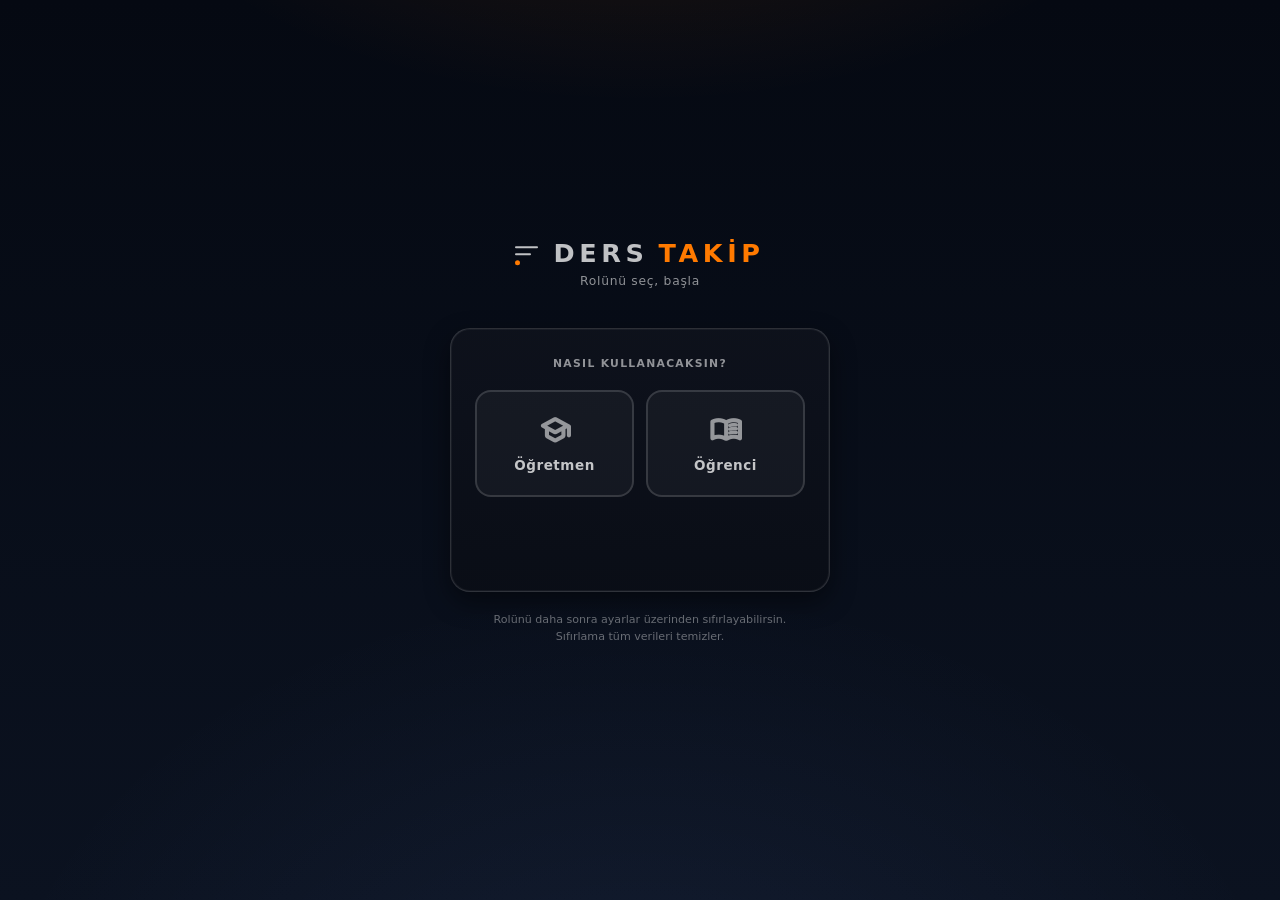
<file: welcome.html>
<!doctype html>
<html lang="tr" data-theme="dark">
<head>
<meta charset="utf-8"/>
<meta name="viewport" content="width=device-width, initial-scale=1, maximum-scale=1, user-scalable=0"/>
<title>Ders Takip - Hoş Geldiniz</title>
<link rel="icon" href="icons/icon-192.png"/>
<link rel="stylesheet" href="assets/css/tokens.css">
<link rel="stylesheet" href="assets/css/base.css">
<style>
/* welcome.html — kendi stilleri, nav yok */
body{
  min-height: 100dvh;
  display: flex;
  align-items: center;
  justify-content: center;
  padding: 24px 16px;
  padding-bottom: 40px;
  overflow-x: hidden;
}

.welcome-wrap{
  width: 100%;
  max-width: 380px;
  display: flex;
  flex-direction: column;
  align-items: center;
  gap: 0;
}

/* Marka */
.brand{
  display: flex;
  align-items: center;
  justify-content: center;
  gap: 10px;
  font-size: 1.7rem;
  font-weight: 800;
  letter-spacing: .18em;
  text-transform: uppercase;
  margin-bottom: 6px;
}

.brand .orange{ color: var(--color-accent); }
.brand .white{ color: var(--text-secondary); }

.brand-icon{
  position: relative;
  width: .9em;
  height: .72em;
  margin-right: .2em;
  transform: translateY(.09em);
}

.brand-icon .line-1,
.brand-icon .line-2{
  position: absolute;
  left: 0;
  height: 2px;
  background: var(--text-secondary);
  border-radius: 2px;
}
.brand-icon .line-1{ top: 0; width: 100%; }
.brand-icon .line-2{ top: 7px; width: 66%; }
.brand-icon .line-3{
  position: absolute;
  top: 14px;
  left: 0;
  width: 5px;
  height: 5px;
  background: var(--color-accent);
  border-radius: 999px;
}

.tagline{
  font-size: .82rem;
  color: var(--text-muted);
  letter-spacing: .06em;
  margin-bottom: 40px;
  text-align: center;
}

/* Ana kart */
.card{
  width: 100%;
  background: linear-gradient(180deg, var(--color-panel-top), var(--color-panel-bottom));
  border: 1px solid var(--border-normal);
  box-shadow:
    inset 0 0 0 1px var(--border-thin),
    0 10px 26px rgba(0,0,0,.45);
  border-radius: 20px;
  padding: 28px 24px 24px;
}

.card-title{
  font-size: .72rem;
  font-weight: 800;
  letter-spacing: .12em;
  color: var(--text-muted);
  text-transform: uppercase;
  text-align: center;
  margin-bottom: 20px;
}

/* Rol seçim butonları */
.role-grid{
  display: grid;
  grid-template-columns: 1fr 1fr;
  gap: 12px;
  margin-bottom: 24px;
}

.role-btn{
  display: flex;
  flex-direction: column;
  align-items: center;
  justify-content: center;
  gap: 10px;
  padding: 22px 12px;
  border-radius: 16px;
  border: 2px solid var(--border-normal);
  background: var(--bg-input);
  color: var(--text-secondary);
  font-weight: 700;
  font-size: .9rem;
  letter-spacing: .04em;
  cursor: pointer;
  transition: border-color .2s, background .2s, color .2s, box-shadow .2s, transform .15s;
  position: relative;
  overflow: hidden;
}

.role-btn:active{
  transform: scale(.97);
}

.role-btn .role-icon{
  font-family: "Material Symbols Rounded", sans-serif;
  font-size: 2.2rem;
  font-variation-settings: "FILL" 0, "wght" 300, "GRAD" 0, "opsz" 24;
  color: var(--text-muted);
  transition: color .2s, font-variation-settings .2s;
  line-height: 1;
}

.role-btn.selected{
  border-color: var(--color-accent);
  background: rgba(var(--color-accent-rgb), .10);
  color: var(--color-accent);
  box-shadow:
    0 0 0 1px rgba(var(--color-accent-rgb), .25),
    0 8px 20px rgba(var(--color-accent-rgb), .18);
}

.role-btn.selected .role-icon{
  color: var(--color-accent);
  font-variation-settings: "FILL" 1, "wght" 400, "GRAD" 0, "opsz" 24;
}

/* Devam butonu */
.go-btn{
  width: 100%;
  padding: 14px;
  border-radius: 14px;
  background: var(--color-accent);
  color: #000;
  font-weight: 800;
  font-size: 1rem;
  letter-spacing: .06em;
  border: none;
  cursor: pointer;
  transition: opacity .2s, transform .15s, box-shadow .2s;
  box-shadow: 0 6px 20px rgba(var(--color-accent-rgb), .35);
  opacity: 0;
  pointer-events: none;
  transform: translateY(6px);
}

.go-btn.visible{
  opacity: 1;
  pointer-events: auto;
  transform: translateY(0);
}

.go-btn:active{
  transform: scale(.98);
}

/* Alt bilgi */
.footer-note{
  margin-top: 20px;
  font-size: .74rem;
  color: var(--text-muted);
  text-align: center;
  line-height: 1.5;
  opacity: .7;
}

/* Animasyon */
@keyframes fadeUp{
  from{ opacity:0; transform:translateY(18px); }
  to{ opacity:1; transform:translateY(0); }
}

.welcome-wrap{ animation: fadeUp .45s ease both; }
</style>
</head>
<body>

<div class="welcome-wrap">
  <div class="brand">
    <div class="brand-icon">
      <div class="line-1"></div>
      <div class="line-2"></div>
      <div class="line-3"></div>
    </div>
    <span class="white">DERS</span>
    <span class="orange">TAKİP</span>
  </div>
  <div class="tagline">Rolünü seç, başla</div>

  <div class="card">
    <div class="card-title">Nasıl kullanacaksın?</div>

    <div class="role-grid">
      <button class="role-btn" data-role="teacher" onclick="selectRole('teacher')">
        <span class="role-icon">school</span>
        Öğretmen
      </button>
      <button class="role-btn" data-role="student" onclick="selectRole('student')">
        <span class="role-icon">menu_book</span>
        Öğrenci
      </button>
    </div>

    <button class="go-btn" id="goBtn" onclick="proceed()">
      Devam Et →
    </button>
  </div>

  <div class="footer-note">
    Rolünü daha sonra ayarlar üzerinden sıfırlayabilirsin.<br>
    Sıfırlama tüm verileri temizler.
  </div>
</div>

<script>
// Tema token'larını yükle
(function(){
  const stored = localStorage.getItem("appTheme") || "dark";
  document.documentElement.dataset.theme = stored === "light" ? "light" : "dark";
})();

// Eğer rol zaten seçiliyse direkt yönlendir
(function(){
  try{
    const raw = localStorage.getItem("ayarlar");
    const data = raw ? JSON.parse(raw) : null;
    const role = data?.settings?.role;
    if(role === "teacher" || role === "student"){
      const suffix = role === "student" ? "-student" : "-teacher";
      window.location.replace("index" + suffix + ".html");
    }
  }catch(e){}
})();

let selectedRole = null;

function selectRole(role){
  selectedRole = role;

  document.querySelectorAll(".role-btn").forEach(function(btn){
    btn.classList.toggle("selected", btn.dataset.role === role);
  });

  const goBtn = document.getElementById("goBtn");
  goBtn.classList.add("visible");
}

function proceed(){
  if(!selectedRole) return;

  // Mevcut veriyi koru, sadece rolü yaz
  let appData = {};
  try{
    const raw = localStorage.getItem("ayarlar");
    appData = raw ? JSON.parse(raw) : {};
  }catch(e){}

  if(!appData.settings) appData.settings = {};
  appData.settings.role = selectedRole;

  // userType yoksa guest olarak başlat
  if(!appData.settings.userType) appData.settings.userType = "guest";

  localStorage.setItem("ayarlar", JSON.stringify(appData));

  const suffix = selectedRole === "student" ? "-student" : "-teacher";
  window.location.replace("index" + suffix + ".html");
}
</script>
</body>
</html>
</file>
<file: assets/css/tokens.css>
:root{
  --base-font-size: 15px;

  --bg0: #050912;
  --bg1: #0b1220;

  --frame-gap: 12px;
  --frame-radius: 26px;
  --frame-padding: 18px;
  --card-radius: 14px;

  --nav-height: 62px;
  --nav-size: 0.8rem;
  --title-size: 1.15rem;

  --font-family-base:
    "Segoe UI",
    system-ui,
    -apple-system,
    Roboto,
    Arial,
    sans-serif;

  --font-xs: 0.75rem;
  --font-sm: 0.86rem;
  --font-md: 0.95rem;
  --font-lg: 1.15rem;
  --font-xl: 1.55rem;
  --font-xxl: 1.6rem;

  --shadow: 0 22px 70px rgba(0,0,0,.60);
}

:root[data-theme="dark"]{
  --color-bg-app: #050912;
  --color-bg-surface: #0b1220;
  --color-bg-card: #0e1624;

  --color-panel-top: rgba(14,18,28,.96);
  --color-panel-bottom: rgba(10,14,22,.96);

  --panelTop: rgba(255,255,255,.06);
  --panelBot: rgba(255,255,255,.03);
  --line: rgba(255,255,255,.12);

  --text-primary: rgba(255,255,255,.92);
  --text-secondary: rgba(255,255,255,.75);
  --text-muted: rgba(255,255,255,.55);
  --text-inverse: #14181f;

  --border-thin: rgba(255,255,255,.05);
  --border-normal: rgba(255,255,255,.14);
  --border-strong: rgba(255,255,255,.18);
  --ctrl-border: rgba(255,255,255,.14);

  --color-accent-rgb: 255,122,0;
  --color-accent: #ff7a00;
  --color-accent-soft: rgba(var(--color-accent-rgb), .15);
  --color-accent-strong: #ff7a00;
  --color-accent-deep: #ff7a00;
  --color-accent-border: rgba(var(--color-accent-rgb), .58);
  --color-accent-outline: rgba(var(--color-accent-rgb), .18);
  --color-accent-ring: rgba(var(--color-accent-rgb), .10);
  --accent-contrast: #1b1209;

  --color-info: #3b82f6;
  --color-danger: #ef4444;

  --grid-line: rgba(255,255,255,.16);
  --grid-strong: rgba(255,255,255,.30);
  --color-row-bg: rgba(0,0,0,.18);
  --bg-input: rgba(255,255,255,.04);
  --surface-soft: rgba(255,255,255,.05);

  color-scheme: dark;
}

:root[data-theme="light"]{
  --color-bg-app: #f4f6f9;
  --color-bg-surface: #ffffff;
  --color-bg-card: #ffffff;

  --color-panel-top: rgba(255,255,255,.94);
  --color-panel-bottom: rgba(245,247,250,.96);

  --panelTop: rgba(0,0,0,.03);
  --panelBot: rgba(0,0,0,.015);
  --line: rgba(0,0,0,.10);

  --text-primary: #111827;
  --text-secondary: #1f2937;
  --text-muted: #4b5563;
  --text-inverse: #ffffff;

  --border-thin: rgba(0,0,0,.06);
  --border-normal: rgba(0,0,0,.10);
  --border-strong: rgba(0,0,0,.16);
  --ctrl-border: rgba(0,0,0,.12);

  --color-accent-rgb: 255,122,0;
  --color-accent: #ff7a00;
  --color-accent-soft: rgba(var(--color-accent-rgb), .12);
  --color-accent-strong: #ff7a00;
  --color-accent-deep: #ff7a00;
  --color-accent-border: rgba(var(--color-accent-rgb), .58);
  --color-accent-outline: rgba(var(--color-accent-rgb), .18);
  --color-accent-ring: rgba(var(--color-accent-rgb), .10);
  --accent-contrast: #20150c;

  --color-info: #2563eb;
  --color-danger: #dc2626;

  --grid-line: rgba(0,0,0,.10);
  --grid-strong: rgba(0,0,0,.18);
  --color-row-bg: rgba(0,0,0,.04);
  --bg-input: rgba(0,0,0,.025);
  --surface-soft: rgba(0,0,0,.03);

  color-scheme: light;
}

@media (max-width:480px){
  :root{
    --frame-gap: 10px;
    --frame-radius: 22px;
    --frame-padding: 14px;
  }
}
</file>
<file: assets/css/base.css>
@font-face{
  font-family: "Material Symbols Rounded";
  src: url("../../font/material-symbols-rounded-latin-400-normal.woff2") format("woff2");
  font-weight: normal;
  font-style: normal;
  font-display: block;
}

*,
*::before,
*::after{
  box-sizing: border-box;
}

html{
  height: 100%;
  overflow-x: hidden;
  font-size: var(--base-font-size);
}

body{
  min-height: 100dvh;
  margin: 0;
  overflow-x: hidden;
  padding-bottom: calc(var(--nav-height) + 42px);
  font-family: var(--font-family-base);
  color: var(--text-primary);
  background:
    radial-gradient(900px 520px at 50% -220px, rgba(var(--color-accent-rgb), .14), transparent 62%),
    radial-gradient(1200px 900px at 50% 120%, rgba(120,160,255,.08), transparent 55%),
    linear-gradient(180deg, var(--color-bg-app), var(--color-bg-surface));
  background-repeat: no-repeat;
  background-attachment: fixed;
}

button,
input,
select,
textarea{
  font: inherit;
  font-family: var(--font-family-base);
}

button{
  cursor: pointer;
}

a{
  color: inherit;
}

*{
  -webkit-tap-highlight-color: transparent;
  /* Metin seçimi ve Google Lens / uzun basma menüsünü engelle */
  -webkit-user-select: none;
  -moz-user-select: none;
  user-select: none;
  -webkit-touch-callout: none;
}

/* Input ve textarea'da yazmak ve kopyalamak için seçime izin ver */
input,
textarea,
[contenteditable]{
  -webkit-user-select: text;
  -moz-user-select: text;
  user-select: text;
  -webkit-touch-callout: default;
}
</file>
